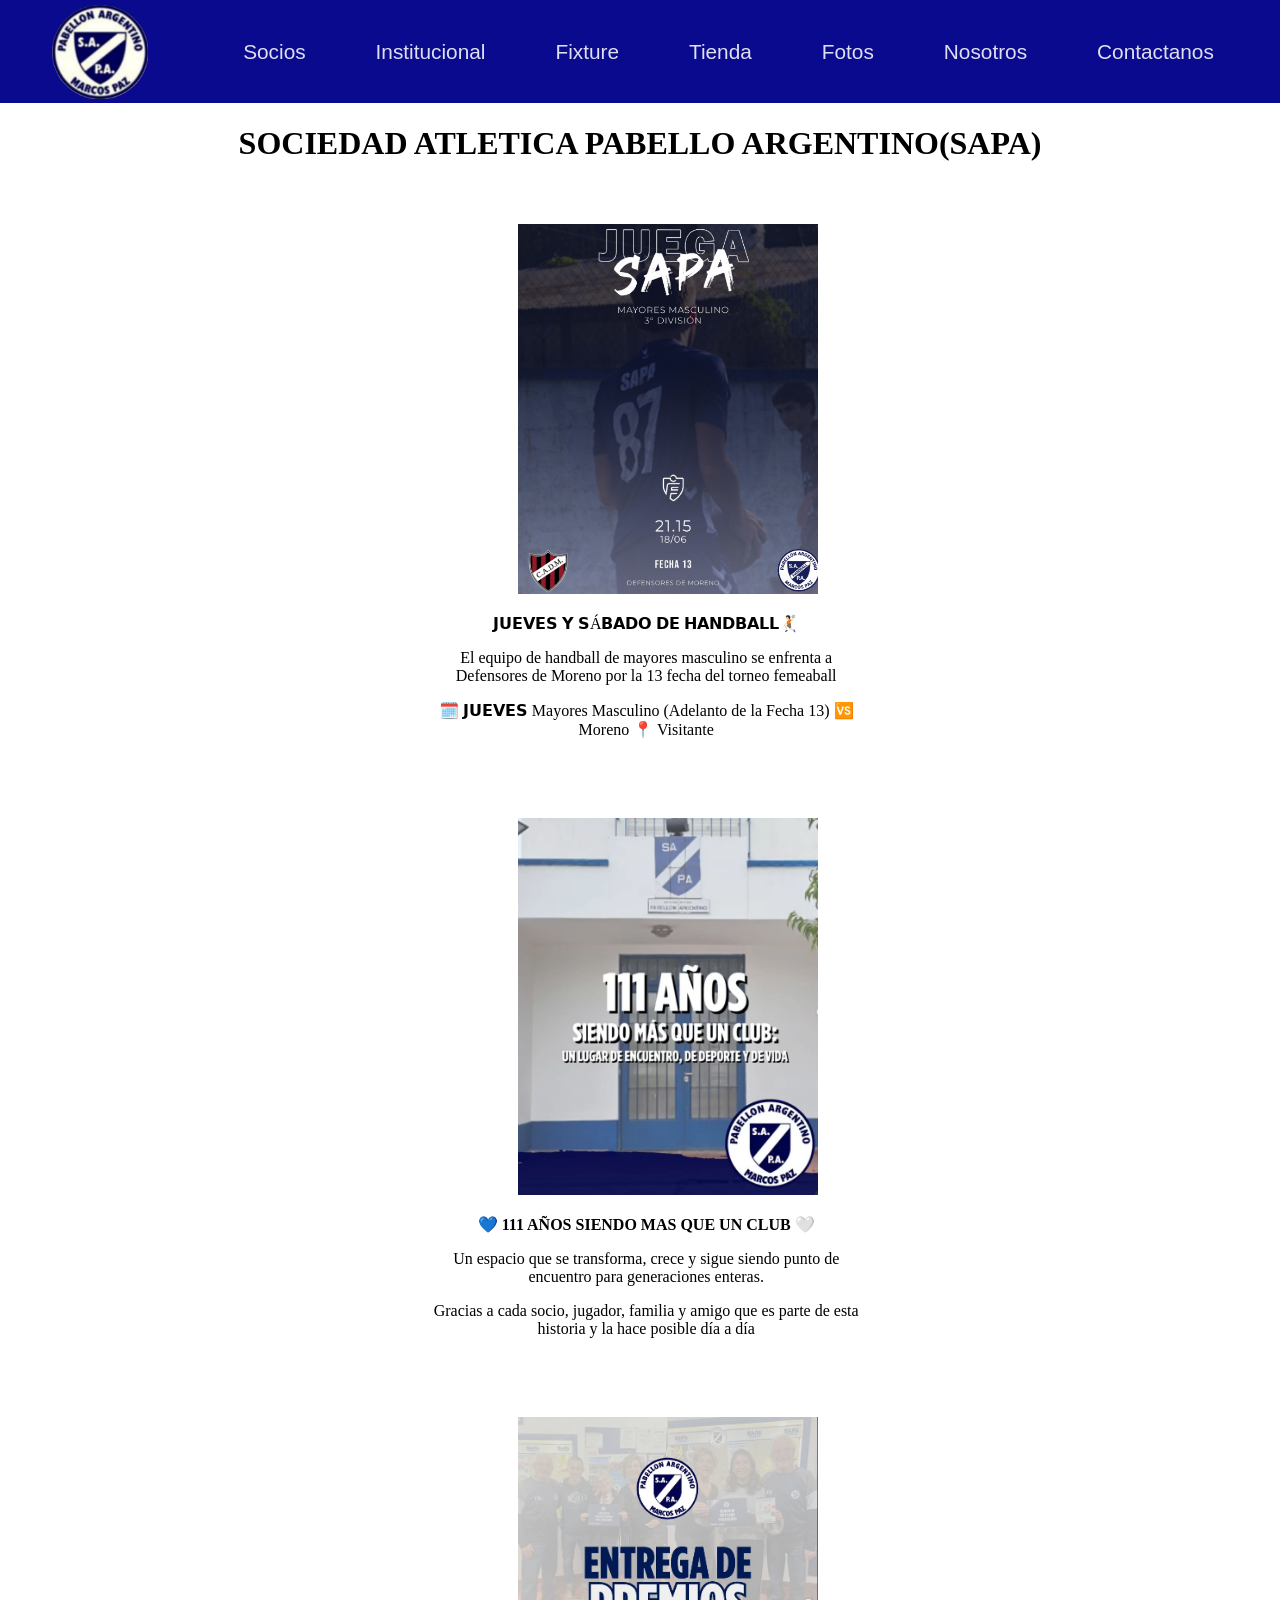
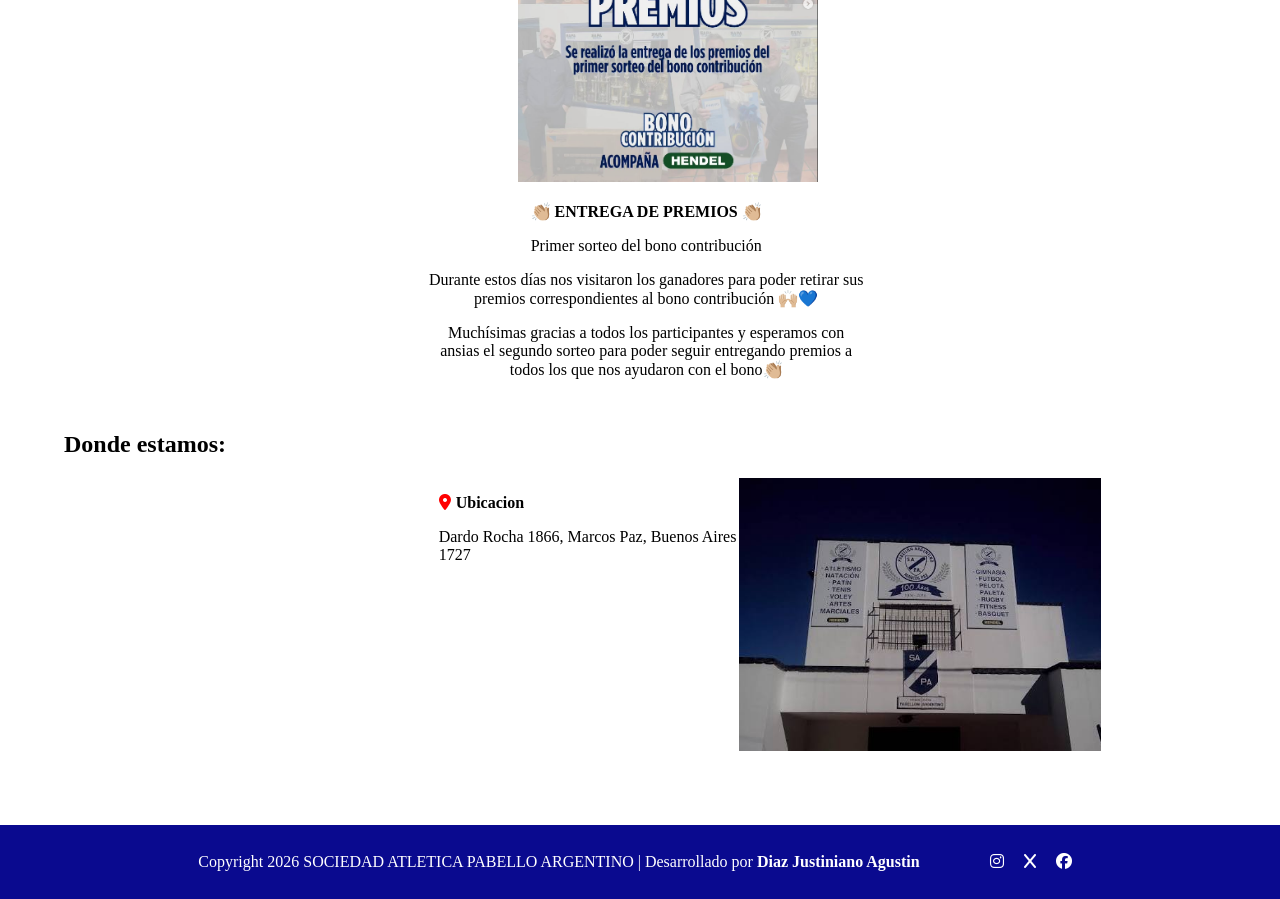
<file: index.html>
<!DOCTYPE html>
<html lang="en">

<head>
    <meta charset="UTF-8">
    <meta name="description" content="Inicio de mi pagina informativa HTML">
    <meta name="viewport" content="width=device-width, initial-scale=1.0">
    <title>TP web 1</title>
    <link rel="shortcut icon" href="imagenes_enlace/imageSapaPequeño.png" type="image/png">
    <link rel="stylesheet" href="carpetaEstilo_JS/estilo.css">
    <link rel="stylesheet" href="https://cdnjs.cloudflare.com/ajax/libs/font-awesome/6.7.2/css/all.min.css">

</head>

<body>
    <!--
    Este es un maquetado simple de mi proyecto de una pagina informativa enfocada en un club deportivo de barrio de Marcos Paz
    -->
    <header>
        <div id="box">
            <a href="index.html" target="_self">
                <img id="imagen" src="imagenes_enlace/imageSapaPequeño.png" alt="Escudo de sapa">
            </a>
        </div>

        <button id="boton" style="color: white;">☰</button>

        <nav>
            <ul id="ListaNav">
                <li class="enlaces"><a class="anclajes" href="#">Socios</a></li>
                <li class="enlaces"><a class="anclajes" href="#">Institucional</a></li>
                <li class="enlaces"><a class="anclajes" href="https://www.instagram.com/p/DV4k-MDgBUn/?img_index=1" target="_blank">Fixture</a></li>
                <li class="enlaces"><a class="anclajes" href="#">Tienda</a></li>
                <li class="enlaces"><a class="anclajes" href="#">Fotos</a></li>
                <li class="enlaces"><a class="anclajes" href="Nosotros.html" target="_self">Nosotros</a> </li>
                <li class="enlaces"><a class="anclajes" href="Contacto.html" target="_self">Contactanos</a></li>
            </ul>
        </nav>
    </header>

    <main id="Cuerpo">
        <h1>SOCIEDAD ATLETICA PABELLO ARGENTINO(SAPA)</h1>

        <div id="contenedorArticulos">
            <article class="articulos">
                <a href="https://www.instagram.com/p/DZvinUvFQSl/?img_index=1" target="_blank">
                   <div class="imagenesArticulos">
                    <img src="imagenes_enlace/proximaFecha.PNG" alt="proximo partido">
                </div>
                <p>𝗝𝗨𝗘𝗩𝗘𝗦 𝗬 𝗦Á𝗕𝗔𝗗𝗢 𝗗𝗘 𝗛𝗔𝗡𝗗𝗕𝗔𝗟𝗟🤾🏻</p>
                <p>El equipo de handball de mayores masculino se enfrenta a Defensores de Moreno por la 13 fecha del torneo femeaball </p>
                <p>🗓️ 𝗝𝗨𝗘𝗩𝗘𝗦
                    Mayores Masculino (Adelanto de la Fecha 13)
                    🆚 Moreno
                    📍 Visitante</p>
                    <br>
                    <br> 
                </a>
                
            </article>
    
            <article class="articulos">
                <a href="https://www.instagram.com/p/DZgFFNPDpTO/?img_index=1" target="_blank">
                    <div class="imagenesArticulos">
                        <img src="imagenes_enlace/aniversaioSapa.PNG" alt="aniversario de Sapa">
                    </div>
                    <p><strong>💙 111 AÑOS SIENDO MAS QUE UN CLUB 🤍</strong></p>
                    <p>Un espacio que se transforma, crece y sigue siendo punto de encuentro para generaciones enteras.</p>
                    <p> Gracias a cada socio, jugador, familia y amigo que es parte de esta historia y la hace posible día a día</p>
                    <br>
                    <br>
                </a>
            </article>

            <article class="articulos">
                <a href="https://www.instagram.com/p/DOE06hFDuuH/?img_index=1" target="_blank">
                 <div class="imagenesArticulos">
                    <img src="imagenes_enlace/entrega_premios.PNG" alt="Entrega De Premios">
                </div>
                <p><strong>👏🏼 ENTREGA DE PREMIOS 👏🏼 </STRong></p>
                <p>Primer sorteo del bono contribución</p>
                <p>Durante estos días nos visitaron los ganadores para poder retirar sus premios correspondientes al bono contribución 🙌🏼💙</p>
                <p>Muchísimas gracias a todos los participantes y esperamos con ansias el segundo sorteo para poder seguir entregando
                     premios a todos los que nos ayudaron con el bono👏🏼</p>   
                </a>
                
            </article>
            
        </div>

        <h2 style="text-align: start;">Donde estamos:</h2>
        <div id="contenedorMainIndex">
            <section id="ubicacion">
                <iframe src="https://www.google.com/maps/embed?pb=!1m18!1m12!1m3!1d3276.835862598509!2d-58.83267322336669!3d-34.784907167091326!2m3!1f0!2f0!3f0!3m2!1i1024!2i768!4f13.1!3m3!1m2!1s0x95bcec000cd51ea5%3A0xea879c7a75515422!2sClub%20Sapa!5e0!3m2!1ses-419!2sar!4v1781752771435!5m2!1ses-419!2sar" width="400" height="300"
                 style="border:0;" allowfullscreen="" loading="lazy" referrerpolicy="no-referrer-when-downgrade">
                </iframe>

                <div id="direccionSAPA">
                    <p><i class="fa-solid fa-location-dot fa-1x" style="color: red; margin-right: 5px;"></i><strong>Ubicacion</strong></p>
                    <p> Dardo Rocha 1866, Marcos Paz, Buenos Aires 1727</p>
                </div>
            </section>
    
            <aside style="align-items: start;">
                <img src="imagenes_enlace/entrada sapa.png" alt="puerta de entrada del club">
            </aside>
        </div>

    </main>

    <footer id="Pie">
        <p>Copyright 2026 SOCIEDAD ATLETICA PABELLO ARGENTINO | Desarrollado por <strong>Diaz Justiniano Agustin</strong></p>
            <ul>
                <li><a href="https://www.instagram.com/handballsapa/" target="_blank"><i class="fa-brands fa-instagram" style="color: white;"></i></a></li>
                <li><a href="#"><i class="fa-solid fa-x" style="color: white; "></i></a></li>
                <li><a href="#"><i class="fa-brands fa-facebook" style="color: white;"></i></a></li>
            </ul>
    </footer>

    <script src="carpetaEstilo_JS/archivoJS.js"></script>
</body>

</html>
</file>
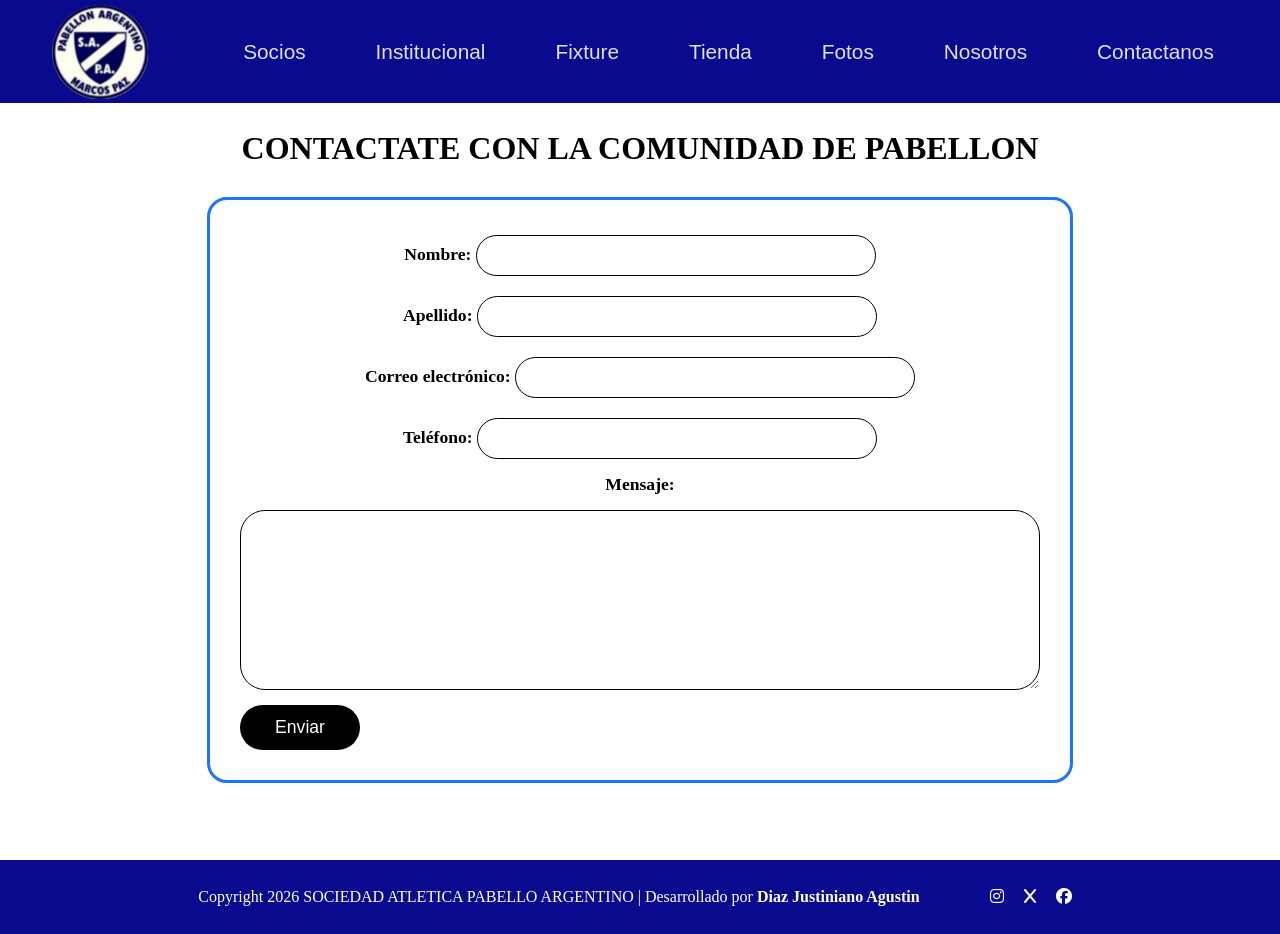
<file: Contacto.html>
<!DOCTYPE html>
<html lang="en">
<head>
    <meta charset="UTF-8">
    <meta name="viewport" content="width=device-width, initial-scale=1.0">
    <title>Documento de Contacto</title>
    <link rel="stylesheet" href="carpetaEstilo_JS/estilo.css">
    <link rel="shortcut icon" href="imagenes_enlace/imageSapaPequeño.png" type="image/png">
    <link rel="stylesheet" href="https://cdnjs.cloudflare.com/ajax/libs/font-awesome/6.7.2/css/all.min.css">
</head>
<body>
    <header>
        <div id="box">
            <a href="index.html" target="_self">
                <img id="imagen" src="imagenes_enlace/imageSapaPequeño.png" alt="Escudo de sapa">
            </a>
        </div>

        <button id="boton">☰</button>

        <nav>
            <ul id="ListaNav">
                <li class="enlaces"><a class="anclajes" href="#">Socios</a></li>
                <li class="enlaces"><a class="anclajes" href="#">Institucional</a></li>
                <li class="enlaces"><a class="anclajes" href="https://www.instagram.com/p/DV4k-MDgBUn/?img_index=1" target="_blank">Fixture</a></li>
                <li class="enlaces"><a class="anclajes" href="#">Tienda</a></li>
                <li class="enlaces"><a class="anclajes" href="#">Fotos</a></li>
                <li class="enlaces"><a class="anclajes" href="Nosotros.html" target="_self">Nosotros</a> </li>
                <li class="enlaces"><a class="anclajes" href="Contacto.html" target="_self">Contactanos</a></li>
            </ul>
        </nav>
    </header>

    <main id="Cuerpo">
        <h2 style="font-size: 2em;">CONTACTATE CON LA COMUNIDAD DE PABELLON</h2>

        <section>
            <div id="contenedorContacto">
                <form id="formulario" action="paginaFormulario.html" method="get">
        
                    <label for="nombre">
                        Nombre:
                        <input type="text" id="nombre" required>
                    </label>
        
                    <label for="apellido">
                        Apellido:
                        <input type="text" id="apellido" required>
                    </label>
        
                    <label for="correo">
                        Correo electrónico:
                        <input type="email" id="correo" required>
                    </label>
        
                    <label for="telefono">
                        Teléfono:
                        <input type="tel" id="telefono">
                    </label>
        
                    <label for="mensaje">
                        Mensaje:
                    </label>
        
                    <textarea id="mensaje" name="mensaje" required></textarea>
        
                    <button type="submit">Enviar</button>
        
                </form>
            </div>
        </section>
    </main>
   
    <footer id="Pie">
        <p>Copyright 2026 SOCIEDAD ATLETICA PABELLO ARGENTINO | Desarrollado por <strong>Diaz Justiniano Agustin</strong></p>
        <aside>
            <ul>
                <li><a href="https://www.instagram.com/handballsapa/" target="_blank"><i class="fa-brands fa-instagram" style="color: white;"></i></a></li>
                <li><a href="#"><i class="fa-solid fa-x" style="color: white; "></i></a></li>
                <li><a href="#"><i class="fa-brands fa-facebook" style="color: white;"></i></a></li>
            </ul>
        </aside>
    </footer>

</body>
</html>
</file>
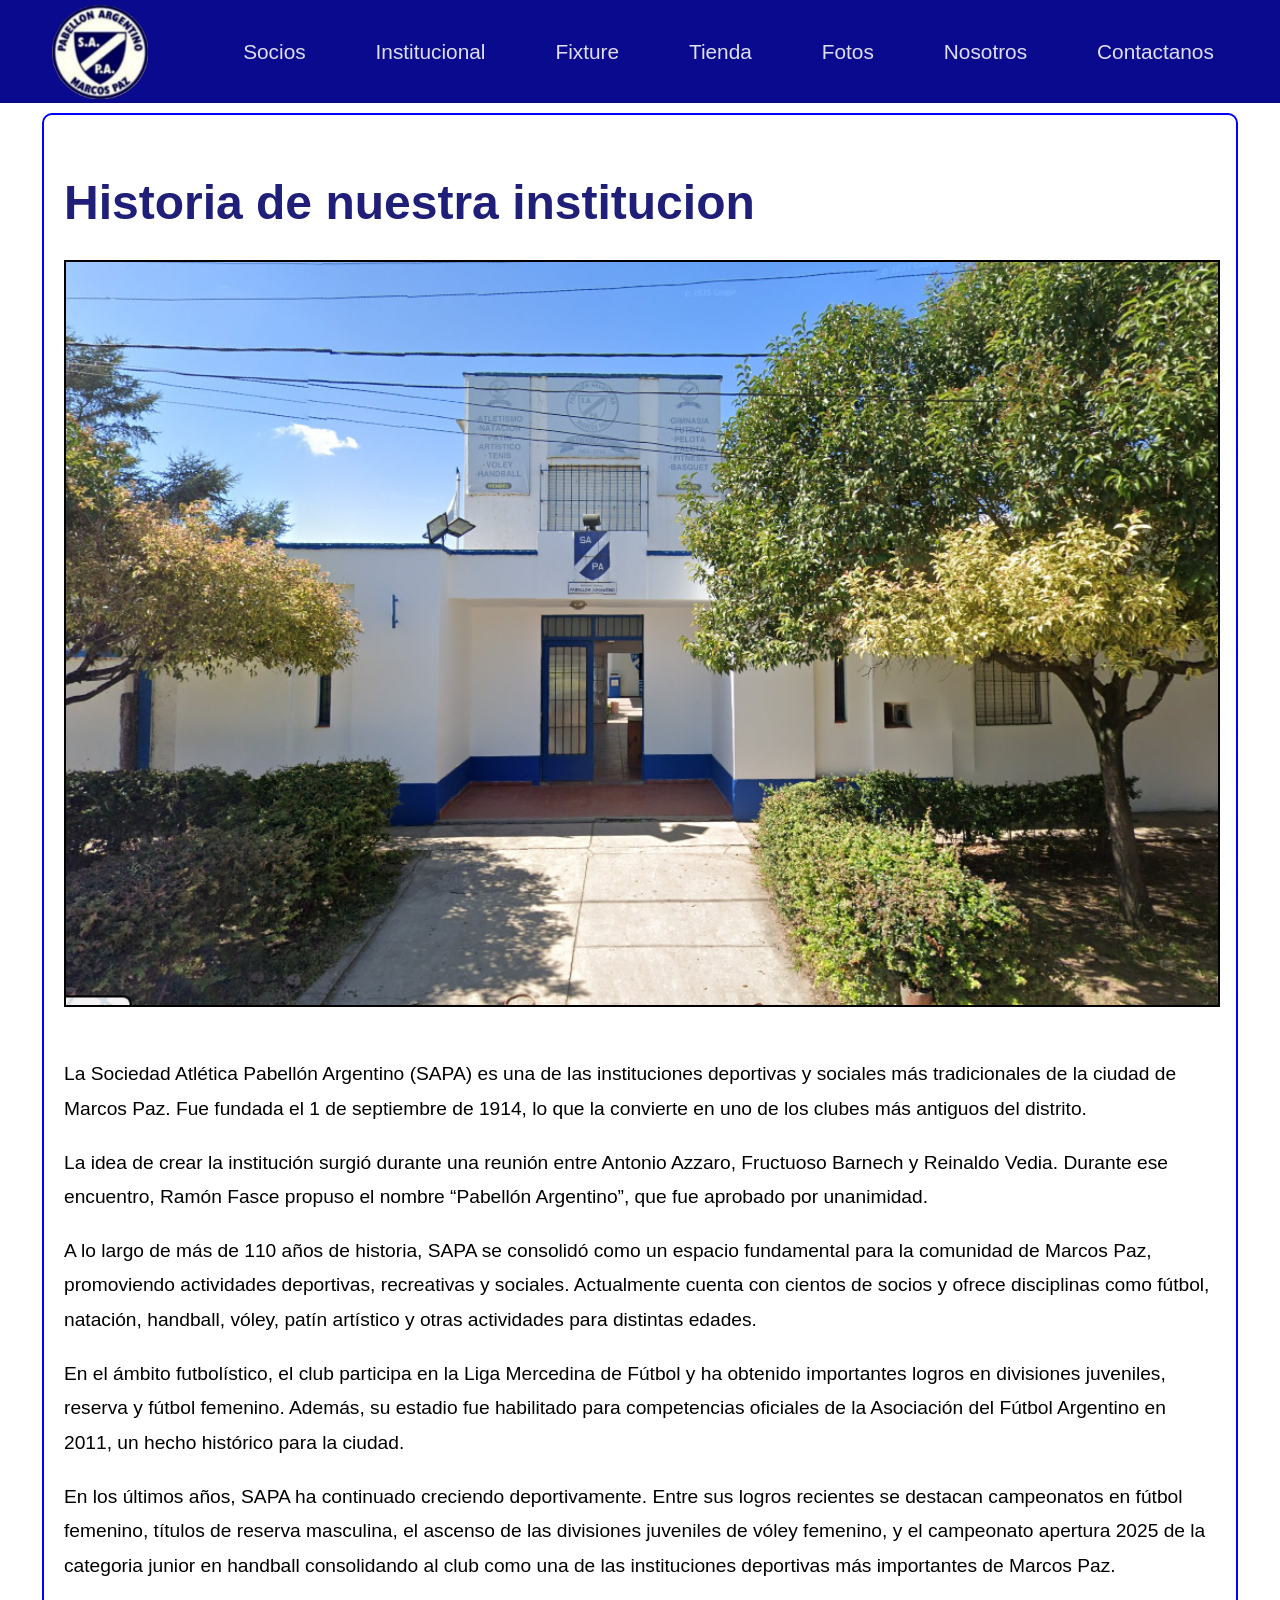
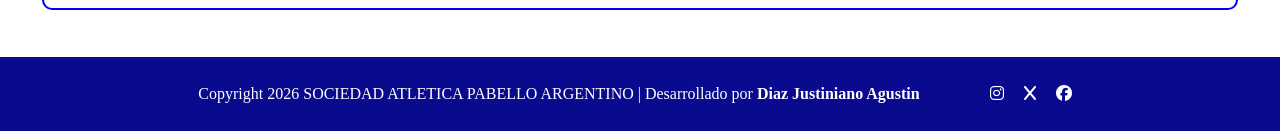
<file: Nosotros.html>
<!DOCTYPE html>
<html lang="en">
<head>
    <meta charset="UTF-8">                              
    <meta name="viewport" content="width=device-width, initial-scale=1.0">
    <title>Documento de Nosotros</title>
    <link rel="shortcut icon" href="imagenes_enlace/imageSapaPequeño.png" type="image/png">
    <link rel="stylesheet" href="carpetaEstilo_JS/estilo.css">
    <link rel="stylesheet" href="https://cdnjs.cloudflare.com/ajax/libs/font-awesome/6.7.2/css/all.min.css">
</head>
<body>
    <header>
        <div id="box">
            <a href="index.html" target="_self">
                <img id="imagen" src="imagenes_enlace/imageSapaPequeño.png" alt="Escudo de sapa">
            </a>
        </div>

        <button id="boton">☰</button>

        <nav>
            <ul id="ListaNav">
                <li class="enlaces"><a class="anclajes" href="#">Socios</a></li>
                <li class="enlaces"><a class="anclajes" href="#">Institucional</a></li>
                <li class="enlaces"><a class="anclajes" href="https://www.instagram.com/p/DV4k-MDgBUn/?img_index=1" target="_blank">Fixture</a></li>
                <li class="enlaces"><a class="anclajes" href="#">Tienda</a></li>
                <li class="enlaces"><a class="anclajes" href="#">Fotos</a></li>
                <li class="enlaces"><a class="anclajes" href="Nosotros.html" target="_self">Nosotros</a> </li>
                <li class="enlaces"><a class="anclajes" href="Contacto.html" target="_self">Contactanos</a></li>
            </ul>
        </nav>
    </header>

    <main id="CuerpoNoticia">

        <div id="contenedorMainNosotros">
            <h2 style="color: rgb(31, 31, 122); font-size: 3rem;">Historia de nuestra institucion</h2>
            <img src="imagenes_enlace/entrada sapa2.PNG" alt="Entrada de sapa">
            <p>La Sociedad Atlética Pabellón Argentino (SAPA) es una de las instituciones deportivas y sociales
            más tradicionales de la ciudad de Marcos Paz. Fue fundada el 1 de septiembre de 1914, lo que la convierte en uno de los clubes más antiguos del distrito.</p>
            <p>La idea de crear la institución surgió durante una reunión entre Antonio Azzaro, Fructuoso Barnech y Reinaldo Vedia. Durante ese encuentro, Ramón Fasce propuso
            el nombre “Pabellón Argentino”, que fue aprobado por unanimidad.</p>

            <p>A lo largo de más de 110 años de historia, SAPA se consolidó como un espacio fundamental para la comunidad de Marcos Paz, promoviendo actividades deportivas, recreativas y sociales. Actualmente cuenta con cientos de socios y ofrece
            disciplinas como fútbol, natación, handball, vóley, patín artístico y otras actividades para distintas edades.</p>
            <p>En el ámbito futbolístico, el club participa en la Liga Mercedina de Fútbol y ha obtenido importantes logros en divisiones juveniles, reserva y fútbol femenino. Además, su estadio fue habilitado para competencias oficiales
            de la Asociación del Fútbol Argentino en 2011, un hecho histórico para la ciudad.</p>
            <p>En los últimos años, SAPA ha continuado creciendo deportivamente. Entre sus logros recientes se destacan campeonatos en fútbol femenino, títulos de reserva masculina, el ascenso de las divisiones juveniles de vóley femenino, y el
             campeonato apertura 2025 de la categoria junior en handball consolidando al club como una de las instituciones deportivas más importantes de Marcos Paz.</p>
        </div>
        
    </main>

    <footer id="Pie">
        <p>Copyright 2026 SOCIEDAD ATLETICA PABELLO ARGENTINO | Desarrollado por <strong>Diaz Justiniano Agustin</strong></p>
        <aside>
            <ul>
                <li><a href="https://www.instagram.com/handballsapa/" target="_blank"><i class="fa-brands fa-instagram" style="color: white;"></i></a></li>
                <li><a href="#"><i class="fa-solid fa-x" style="color: white; "></i></a></li>
                <li><a href="#"><i class="fa-brands fa-facebook" style="color: white;"></i></a></li>
            </ul>
        </aside>
    </footer>
</body>
</html>
</file>
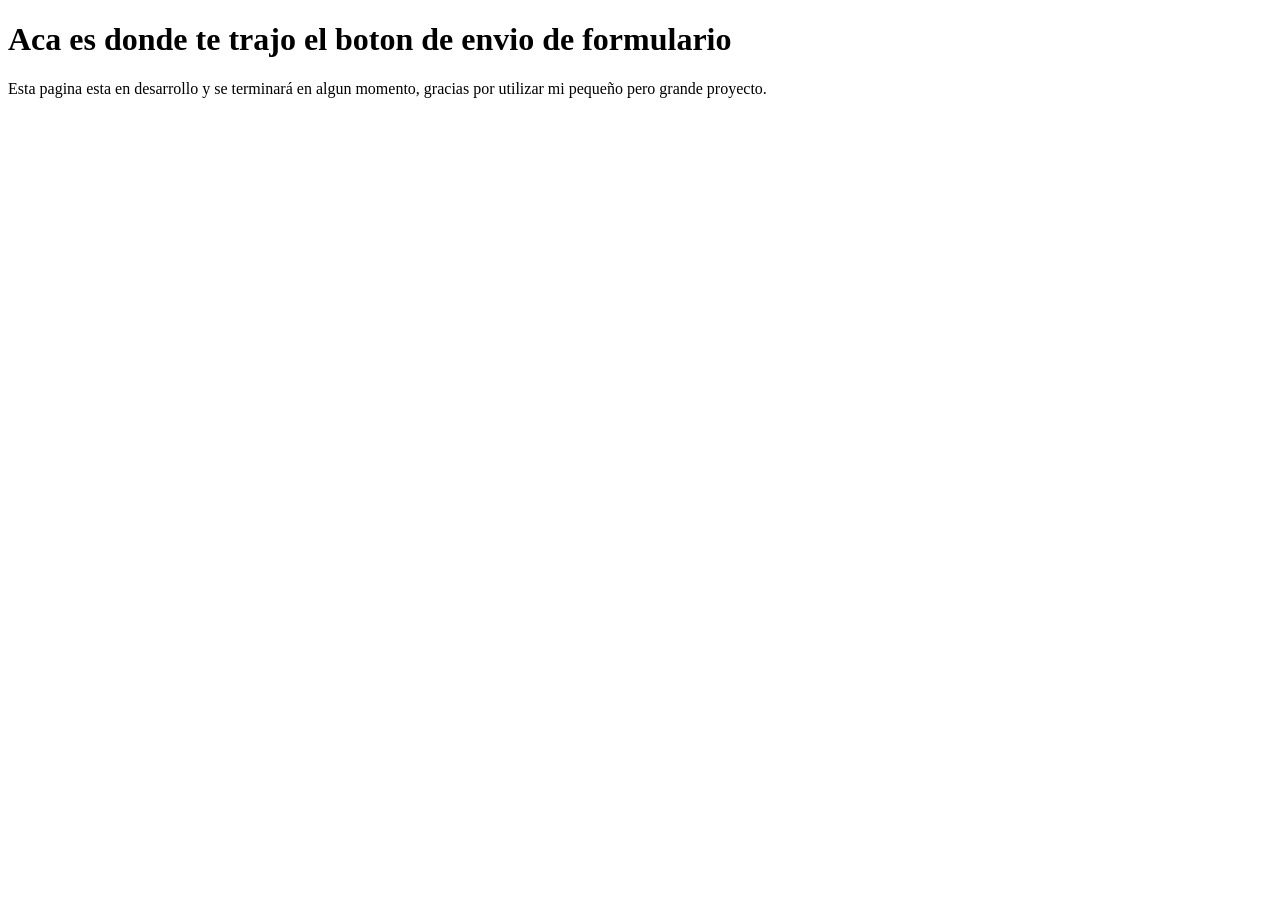
<file: paginaFormulario.html>
<!DOCTYPE html>
<html lang="en">
<head>
    <meta charset="UTF-8">
    <meta name="viewport" content="width=device-width, initial-scale=1.0">
    <title>Pagina formulario</title>
</head>
<body>
    <h1>Aca es donde te trajo el boton de envio de formulario</h1>
    <p>Esta pagina esta en desarrollo y se terminará en algun momento, gracias por utilizar mi pequeño pero grande proyecto.</p>
</body>
</html>
</file>
<file: carpetaEstilo_JS/estilo.css>
html{
    height: 100%;
}

body{
    background-color: white;
    text-align: center;
    min-height: 100vh;
    margin: 0;
    display: flex;
    flex-direction: column;
}

header{
    width: 100%;
    background-color: rgb(10, 10, 143);
    display: flex;
    justify-content: center;
    align-items: center;
    flex-wrap: wrap;
}

ul{
    list-style-type: none;
}

#boton{
    display: none;
}

#box{
    display: block;
}

a{
    color: #000;
    text-decoration: none;
}

#imagen{
    max-width: 70%;
    min-width: 80px;
    margin-top: 5px;
    height: auto;
}

#ListaNav{
    margin: 0 auto;
    width: 100%;
    display: flex;
}

.enlaces{
    font-family: 'Franklin Gothic Medium', 'Arial Narrow', Arial, sans-serif;
    font-size: 1.3em;
    display: inline-block;
    padding: 10px;
    margin: 25px;
}

.anclajes{
    color: rgba(252, 252, 252, 0.884);
}

.anclajes:hover{
    color: white;
    cursor: pointer;
}

#Cuerpo{
    width: 90%;
    margin: 0 auto;
    text-align: center;
    flex: 1;
}

#contenedorMainIndex{
    width: 90%;
    display: flex;
    justify-content: space-evenly;
}

#ubicacion{
    display: flex;
}

#direccionSAPA{
   text-align: left;
   margin-left: 15px;
}


#Pie{
    background-color: rgb(10, 10, 143);
    margin-top: 47px;
    padding: 2px;
    display: flex;
    align-items: center;
    justify-content: center;
}

#Pie p{
    color: white;
}

#Pie ul{
    display: flex;
    margin-left: 20px;
}

#Pie ul li{
    margin: 10px;
}

@media (max-width: 1297px){

    #contenedorArticulos{
        flex-direction: column;
        align-items: center;
    }
    
    .articulos{
        margin-top: 15px;
    }
}

@media (max-width: 1201px){

    header{
        flex-direction: column;
        align-items: center;
    }

    nav{
        width: 100%;
    }

    #box{
        background-color: white;
        width: 100%;
    }

    #boton{
        display: block;
        font-size: 2rem;
        background: none;
        border: none;
        cursor: pointer;
        margin: 10px 0;
    }

    #ListaNav{
        display: none;
        flex-direction: column;
        align-items: center;
        padding: 0;
    }

    #ListaNav.activo{
        display: flex;
    }

    .enlaces{
        width: 100%;
        margin: 1px 0;
    }

    .enlaces:hover{
        background-color: white;
        border-radius: 20px;
    }

    .anclajes:hover{
        color:  blue;
        cursor: pointer;
    }
    
}

@media (max-width: 1100px){

    #contenedorMainIndex{
        flex-direction: column;
        align-items: center;
    }

    #ubicacion{
        margin-left: 120px;
    }

    aside img{
        padding: 20px;
    }
}

#CuerpoNoticia{
    margin-top: 10px;
    align-items: center;
    flex: 1;
}

#contenedorMainNosotros{
    width: 90%;
    max-width: 1200px;
    margin: 0 auto;
    padding: 20px;
    border: 2px solid blue;
    border-radius: 10px;
}

#contenedorMainNosotros h2{
    font-family: Arial, Helvetica, sans-serif;
    font-size: 2.2em;
    font-weight: bold;
    margin-bottom: 30px;
    text-align: left;
}

#contenedorMainNosotros img{
    width: 100%;
    display: block;
    margin-bottom: 50px;
    border: 2px solid black
}

#contenedorMainNosotros p{
    font-family: Arial, Helvetica, sans-serif;
    font-size: 1.2em;
    line-height: 1.8;
    text-align: left;
    margin-bottom: 5px;
}

.fuenteContacto{
    color: #1e73ff;
    float: left;
}

#contenedorContacto{
    width: 80%;
    max-width: 800px;
    margin: 30px auto;
    padding: 30px;
    border: 3px solid #1e73ff;
    border-radius: 20px;
    background-color: white;
}

#formulario{
    display: flex;
    flex-direction: column;
    gap: 15px;
}

#formulario label{
    font-weight: bold;
    font-size: 1.1em;
}

#formulario input{
    width: 100%;
    max-width: 400px;
    padding: 12px;
    border: 1px solid;
    border-radius: 25px;
    margin-top: 5px;
    box-sizing: border-box;
}

#formulario textarea{
    width: 100%;
    min-height: 180px;
    padding: 15px;
    border: 1px solid ;
    border-radius: 25px;
    resize: vertical;
    box-sizing: border-box;
}

#formulario button{
    width: 120px;
    padding: 12px;
    border: none;
    border-radius: 25px;
    background-color: black;
    color: white;
    font-size: 1.1em;
    cursor: pointer;
}

#formulario button:hover{
    opacity: 0.9;
}

#contenedorArticulos{
    width: 95%;
    padding: 15px;
    display: flex;
}

.articulos{
    width: 40%;
    height: 95%;
    margin-left: 40px;
    border: 1px solid transparent; 
    border-radius: 5px;
    transition: all .3s ease;
    
    justify-content: space-evenly;
}

.articulos:hover{
    border: 1px solid rgb(43, 43, 238);
    box-shadow: -2px 2px 1px rgb(148, 148, 148);
}

.imagenesArticulos{
    padding-left: 10%;
    margin-top: 10px;
    display: block;
}
</file>
